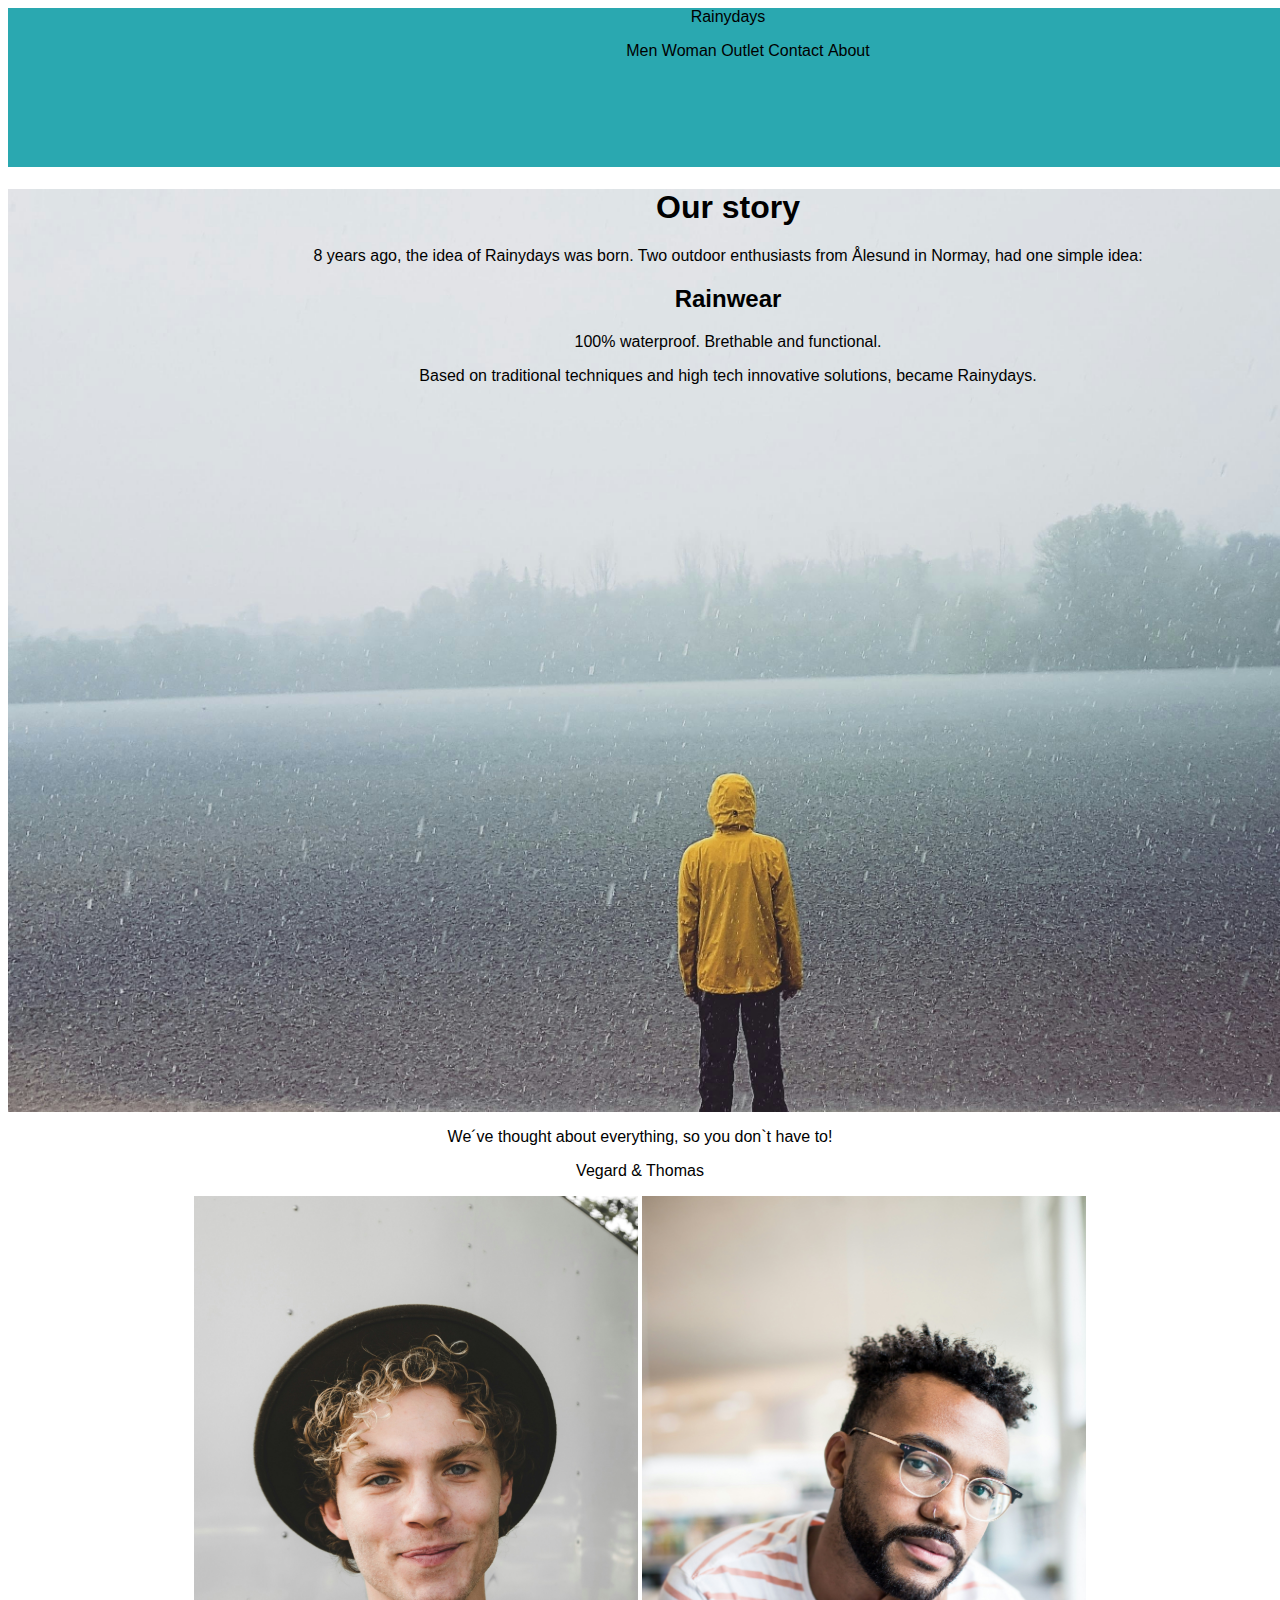
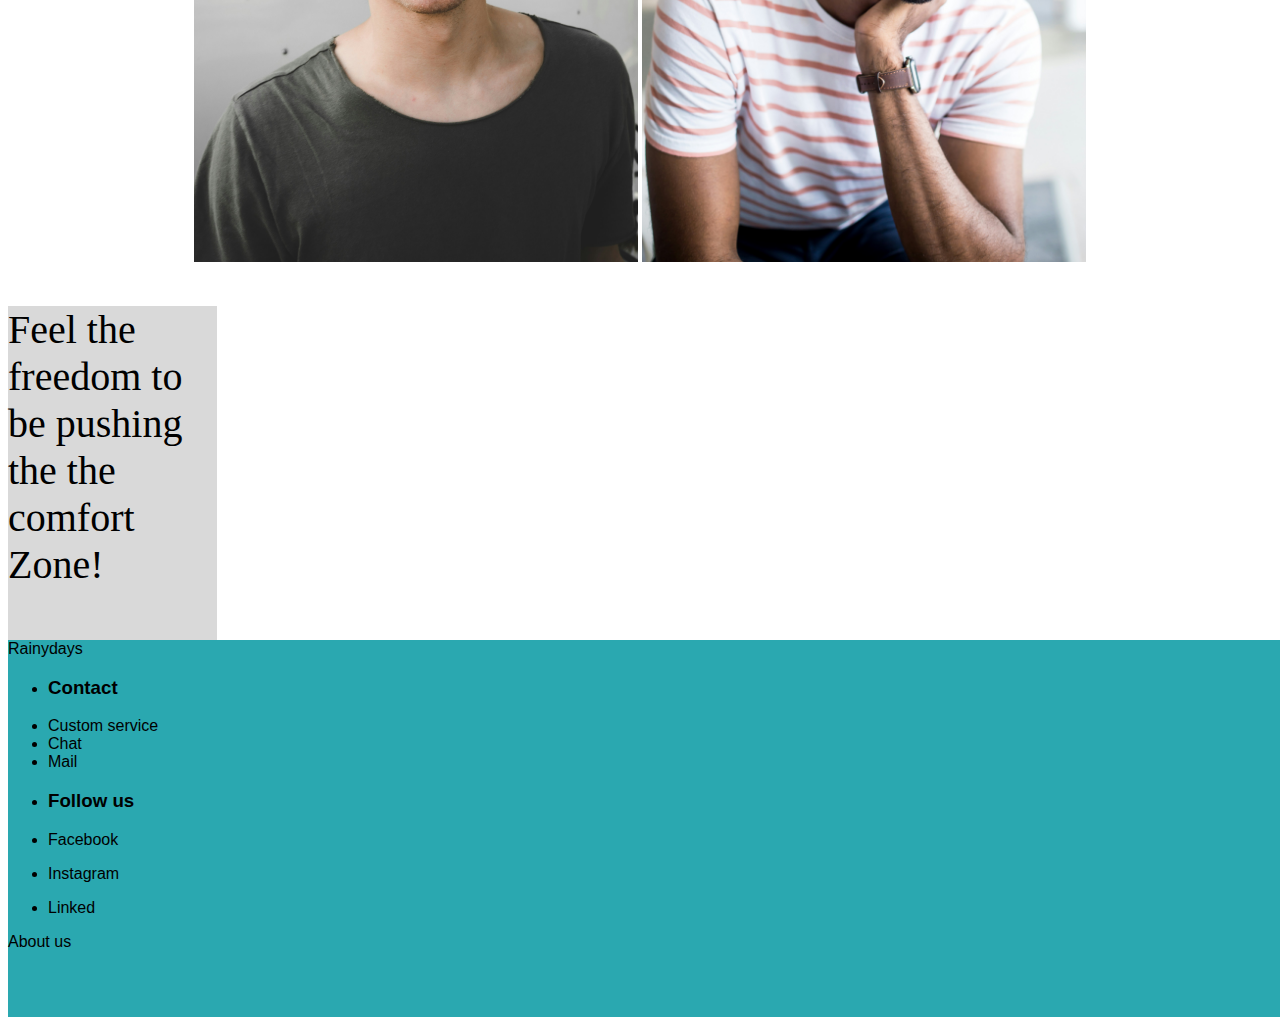
<file: about.html>
<!DOCTYPE html>
 <html lang="en">
 <head>
    <meta charset="UTF-8">
    <meta name="viewport" content="width=device-width, initial-scale=1.0">
    <meta name="description" content="introduction,history and the people behind the brand Rainydays"/>
    <title>Rainydays-about</title>
    <link href="css/styles.css" rel="stylesheet"/>
 </head>
 <body>
    <header>
        <a href="index.html">Rainydays</a>
        <nav>
          <ul>
            <li><a href="shop.html">Men</a></li>
            <li><a href="shop.html">Woman</a></li>
            <li><a href="shop.html">Outlet</a></li>
            <li><a href="contact.html">Contact</a></li>  
            <li><a href="about.html">About</a></li>
          </ul> 
        </nav>
        
</header>
<main>
    <Section class="our-story">
        <div>
    <h1><b>Our story</b></h1>
    <p>8 years ago, the idea of Rainydays was born. Two outdoor enthusiasts from Ålesund in Normay, had one simple idea:</p>
    <h2><b>Rainwear</b></h2>
    <p>100% waterproof. Brethable and functional.</p>
    <p>Based on traditional techniques and high tech innovative solutions, became Rainydays.</p>
    </div>
    </section>
    <section class="vegard-thomas">
        <div>
        <p>We´ve thought about everything, so you don`t have to!</p>
        <p>Vegard & Thomas</p>
        <img src="Images/ian-dooley-d1UPkiFd04A-unsplash.jpg" alt="Bilde av Vegard" class="portrait-vegard" >
        <img src="Images/leilani-angel-K84vnnzxmTQ-unsplash.jpg" alt="Bilde av Thomas" class="portrait-thomas" >
        </div>
    </section>
    <section class="brand-phrase">
        <div>
        <p>Feel the freedom to be pushing the the comfort Zone!</p>
        </div>
    </section>
</main>
   <footer>
    <div>
   <a href="index.html">Rainydays</a>
   <ul>
     <li><h3>Contact</h3></li>
     <li><a href="contact.html">Custom service</a></li>
      <li><a href="contact.html">Chat</a></li>
      <li><a href="contact.html">Mail</a></li>
    </li>
   </ul>
    </div>
    <div>
   <ul>
    
     <li><h3>Follow us</h3></li>
      <li><p>Facebook</p></li>
      <li><p>Instagram</p></li>
      <li><p>Linked</p></li>
    </ul>
   <a href="about-us.html">About us</a>
    </div>
   </footer>
   </body>
   </html>
</file>
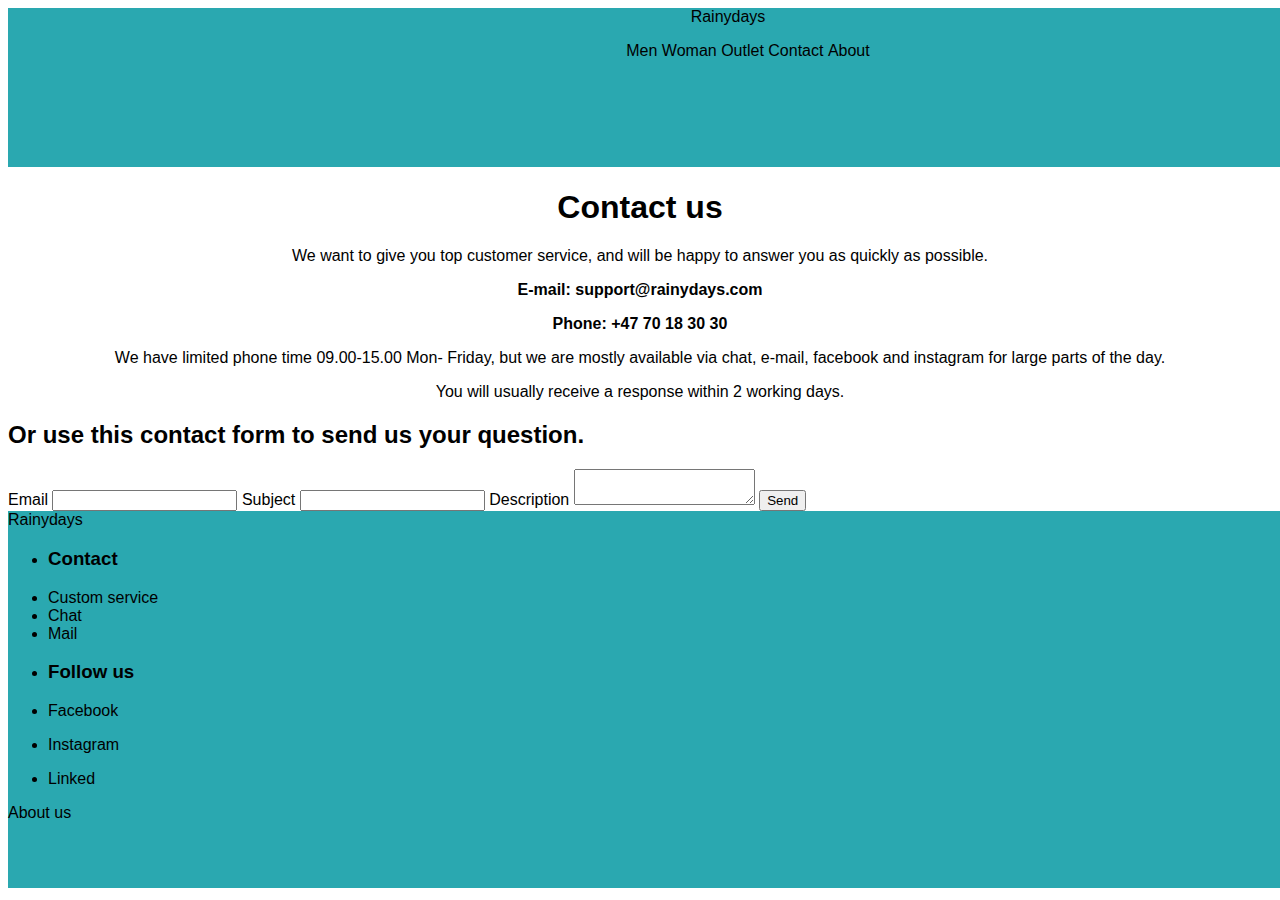
<file: contact.html>
<!DOCTYPE html>
 <html lang="en">
 <head>
    <meta charset="UTF-8">
    <meta name="viewport" content="width=device-width, initial-scale=1.0">
    <meta name="description" content="Contact information,contact Rainydays e-mail, phonenumber"/>
    <title>Rainydays-contact</title>
    <link href="css/styles.css" rel="stylesheet"/>
 </head>
 <body>
    <header>
        <a href="index.html">Rainydays</a>
        <nav>
          <ul>
            <li><a href="shop.html">Men</a></li>
            <li><a href="shop.html">Woman</a></li>
            <li><a href="shop.html">Outlet</a></li>
            <li><a href="contact.html">Contact</a></li>  
            <li><a href="about.html">About</a></li>
          </ul> 
        </nav>
        
</header>
<main>
    <section class="contact-us">
    <h1><b>Contact us</b></h1>
    <p>We want to give you top customer service, and will be happy to answer you as quickly as possible.</p>
    <p><b>E-mail: support@rainydays.com</b></p>
    <p><b>Phone: +47 70 18 30 30</b></p>
    <p>We have limited phone time 09.00-15.00 Mon- Friday,
        but we are mostly available via chat, e-mail, facebook and
        instagram for large parts of the day.</p>
        <p>You will usually receive a response within 2 working days.</p>
</section>
<section>
    <div>
    <h2><b>Or use this  contact form to send us your question.</b></h2>
    <form>
        <label for="email">Email</label>
        <input type="email" id="email" name="Email"/>
        <label for="subject">Subject</label>
        <input type="subject" id="text" name="Subject"/>
        <label for="description">Description</label>
        <textarea id="description" name="Description" ></textarea>
        <input type="submit" value="Send"/>
    </form>
    </div>
</section>

</main>
   <footer>
    <div>
   <a href="index.html">Rainydays</a>
   <ul>
     <li><h3>Contact</h3></li>
     <li><a href="contact.html">Custom service</a></li>
      <li><a href="contact.html">Chat</a></li>
      <li><a href="contact.html">Mail</a></li>
    </li>
   </ul>
    </div>
    <div>
   <ul>
    
     <li><h3>Follow us</h3></li>
      <li><p>Facebook</p></li>
      <li><p>Instagram</p></li>
      <li><p>Linked</p></li>
    </ul>
   <a href="about-us.html">About us</a>
    </div>
   </footer>
   </body>
   </html>
</file>
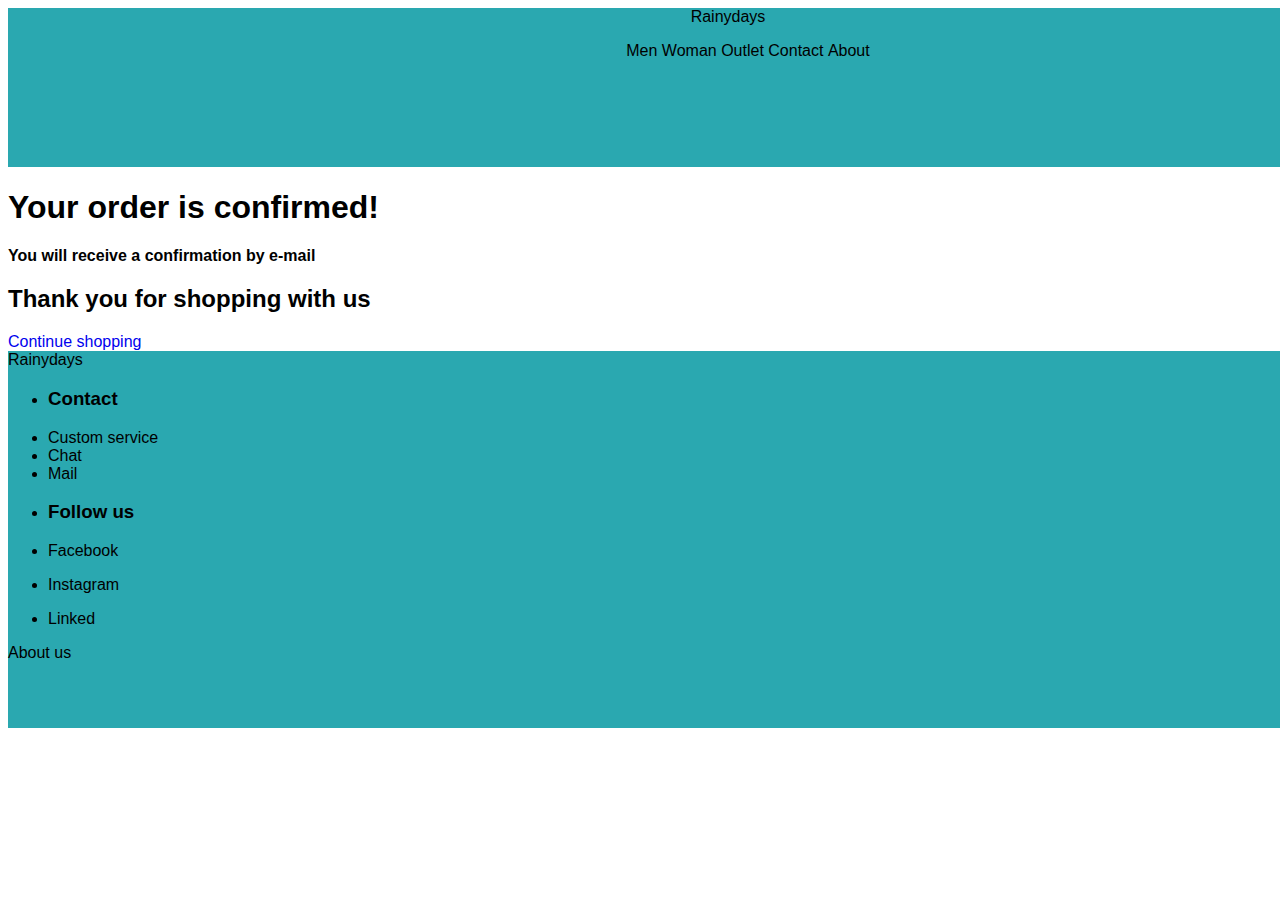
<file: orderconfirm.html>
<!DOCTYPE html>
 <html lang="en">
 <head>
    <meta charset="UTF-8">
    <meta name="viewport" content="width=device-width, initial-scale=1.0">
    <meta name="description" content="show that the order is confirmed"/>
    <title>Rainydays-oderconfirm</title>
    <link href="css/styles.css" rel="stylesheet"/>
 </head>
 <body>
    <header>
        <a href="index.html">Rainydays</a>
        <nav>
          <ul>
            <li><a href="shop.html">Men</a></li>
            <li><a href="shop.html">Woman</a></li>
            <li><a href="shop.html">Outlet</a></li>
            <li><a href="index.html">Contact</a></li>  
            <li><a href="index.html">About</a></li>
          </ul> 
        </nav>
        
</header>
<main>
    <section>
    <h1><b>Your order is confirmed!</b></h1>
    <p><b>You will receive a confirmation by e-mail</b></p>
    <h2><b>Thank you for shopping with us</b></h2>
    <div>
     <a href="shop.html" >Continue shopping</a>  
    </div>
    </section>
</main>
   <footer>
    <div>
   <a href="index.html">Rainydays</a>
   <ul>
     <li><h3>Contact</h3></li>
     <li><a href="contact.html">Custom service</a></li>
      <li><a href="contact.html">Chat</a></li>
      <li><a href="contact.html">Mail</a></li>
    </li>
   </ul>
    </div>
    <div>
   <ul>
    
     <li><h3>Follow us</h3></li>
      <li><p>Facebook</p></li>
      <li><p>Instagram</p></li>
      <li><p>Linked</p></li>
    </ul>
   <a href="about-us.html">About us</a>
    </div>
   </footer>
   </body>
   </html>
</file>
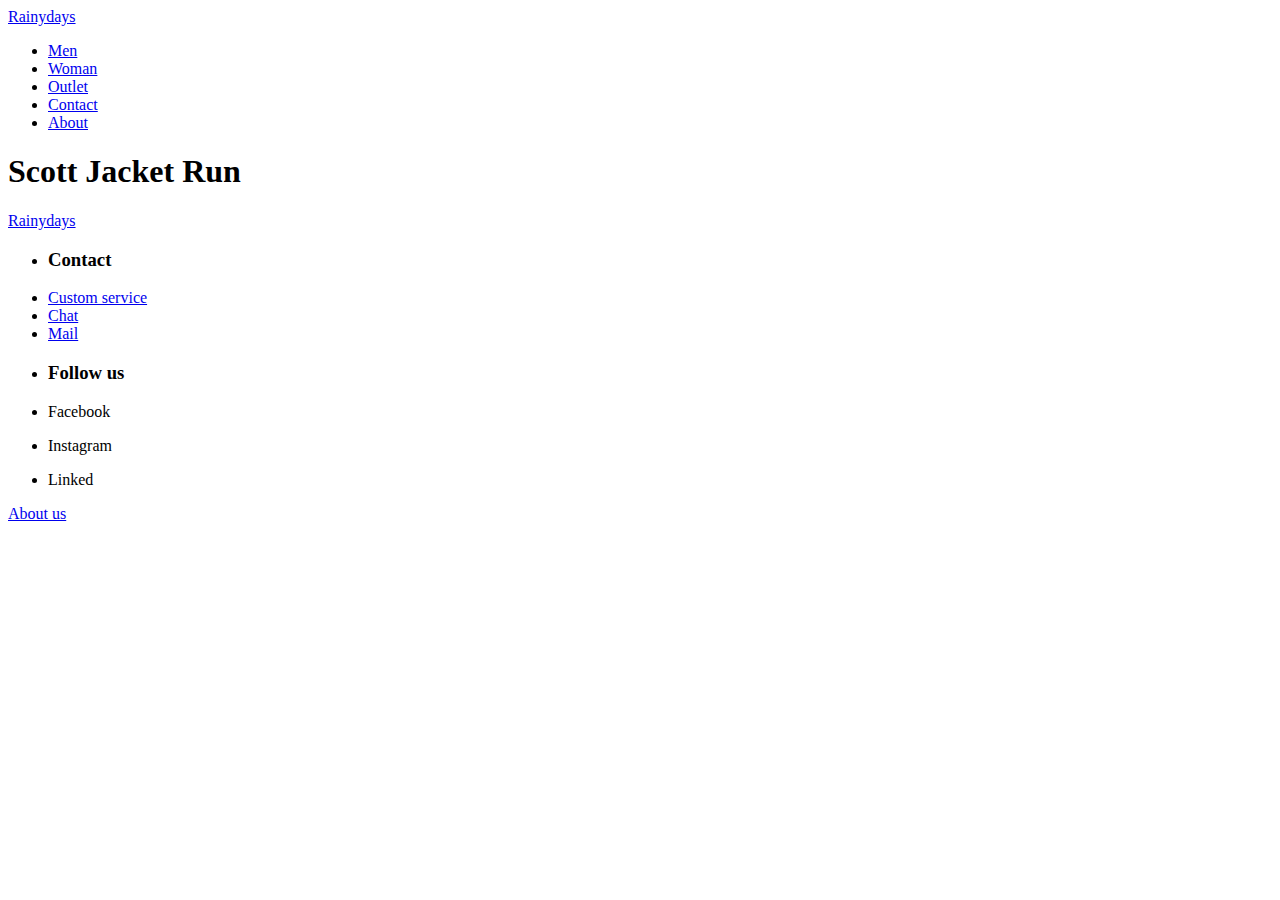
<file: product.html>
<!DOCTYPE html>
 <html lang="en">
 <head>
    <meta charset="UTF-8">
    <meta name="viewport" content="width=device-width, initial-scale=1.0">
    <meta name="description" content="product information, scott jacket run Rainydays"/>
    <title>Rainydays-product</title>
 </head>
 <body>
    <header>
        <a href="index.html">Rainydays</a>
        <nav>
          <ul>
            <li><a href="shop.html">Men</a></li>
            <li><a href="shop.html">Woman</a></li>
            <li><a href="shop.html">Outlet</a></li>
            <li><a href="index.html">Contact</a></li>  
            <li><a href="index.html">About</a></li>
          </ul> 
        </nav>
        
</header>
<main>
    <h1>Scott Jacket Run</h1>
</main>
   <footer>
    <div>
   <a href="index.html">Rainydays</a>
   <ul>
     <li><h3>Contact</h3></li>
     <li><a href="contact.html">Custom service</a></li>
      <li><a href="contact.html">Chat</a></li>
      <li><a href="contact.html">Mail</a></li>
    </li>
   </ul>
    </div>
    <div>
   <ul>
    
     <li><h3>Follow us</h3></li>
      <li><p>Facebook</p></li>
      <li><p>Instagram</p></li>
      <li><p>Linked</p></li>
    </ul>
   <a href="about-us.html">About us</a>
    </div>
   </footer>
   </body>
   </html>
</file>
<file: css/styles.css>
body {
    background-color: #FFF;
    font-family: Verdana, Geneva, Tahoma, sans-serif;

}
header,
footer {
background-color: #2AA8B0;
}
header a,
footer a {
    color: #000;
    font-family: Verdana, Geneva, Tahoma, sans-serif;

}
header {
    text-align: center;
    width: 1440px;
height: 159.499px;
flex-shrink: 0;
     
}
.logo{
    width: 184px;
height: 97.472px;
flex-shrink: 0;
}

nav li{
  display:inline-block 
 
}
/*links*/
a{
    text-decoration: none;
}

.explore-button{
    background-color: #FFFFFF;
    color:#000
    
}
.intro-text{
    background-color: #D9D9D9;
    color: #000;
    font-family: Verdana, Geneva, Tahoma, sans-serif;
    
}


.motivation-text{
    background-color: #F5F5F5;
    width: 1440px;
height: 178px;
flex-shrink: 0;
    font-family: verdana,sans-serif;
    text-align: center;
    font-size: 32px;
font-style: normal;
font-weight: 400;
line-height: normal;
}


.newsletter{
    background-image:url("../Images/maarten-reinders-vzBb-TnfJGY-unsplash.jpg");
    background-size: cover;
    background-repeat: no-repeat;
    width: 1442px;
height: 361px;
flex-shrink: 0;


}

.newsletter{
    color: #FFF;

    text-align: center;
    font-family: Verdana;
    font-size: 64px;
    font-style: normal;
    font-weight: 400;
    line-height: normal; 

}

.collection{
    background-color:#F5F5F5;

} 
.collection-w{
    width: 560px;
    height: 873px;
    flex-shrink: 0; 
}

.collection-m{
    width: 560px;
height: 873px;
flex-shrink: 0;
}

.shop-headline{
    text-align: center;
}

.prod-description{
    text-align: center;
}

.add-to-cart-button{
    background-color:#2AA8B0 ;
    color:#000
}

.checkout-headline{
    text-align: center;
}

.contact-us{
    text-align: center;
}

.our-story{
    text-align: center;
    background-image: url("../Images/matt-chris-pua-wH_-w78v6_4-unsplash.jpg");
    background-size: cover;
    background-repeat: no-repeat;
    width: 1440px;
height: 923px;
flex-shrink: 0;

       
}

.vegard-thomas{
    text-align: center;
}
.portrait-vegard{
    width: 444px;
height: 666px;
flex-shrink: 0;
}

.portrait-thomas{
    width: 444px;
    height: 666px;
    flex-shrink: 0;  
}

.brand-phrase{
    background-color: #D9D9D9;
    color: #000;
font-family: Tahoma;
font-size: 40px;
font-style: normal;
font-weight: 400;
line-height: normal;
    width: 209px;
height: 334px;
flex-shrink: 0;

}
footer{
    width: 1442px;
    height: 377px;
    flex-shrink: 0; 
}
</file>
